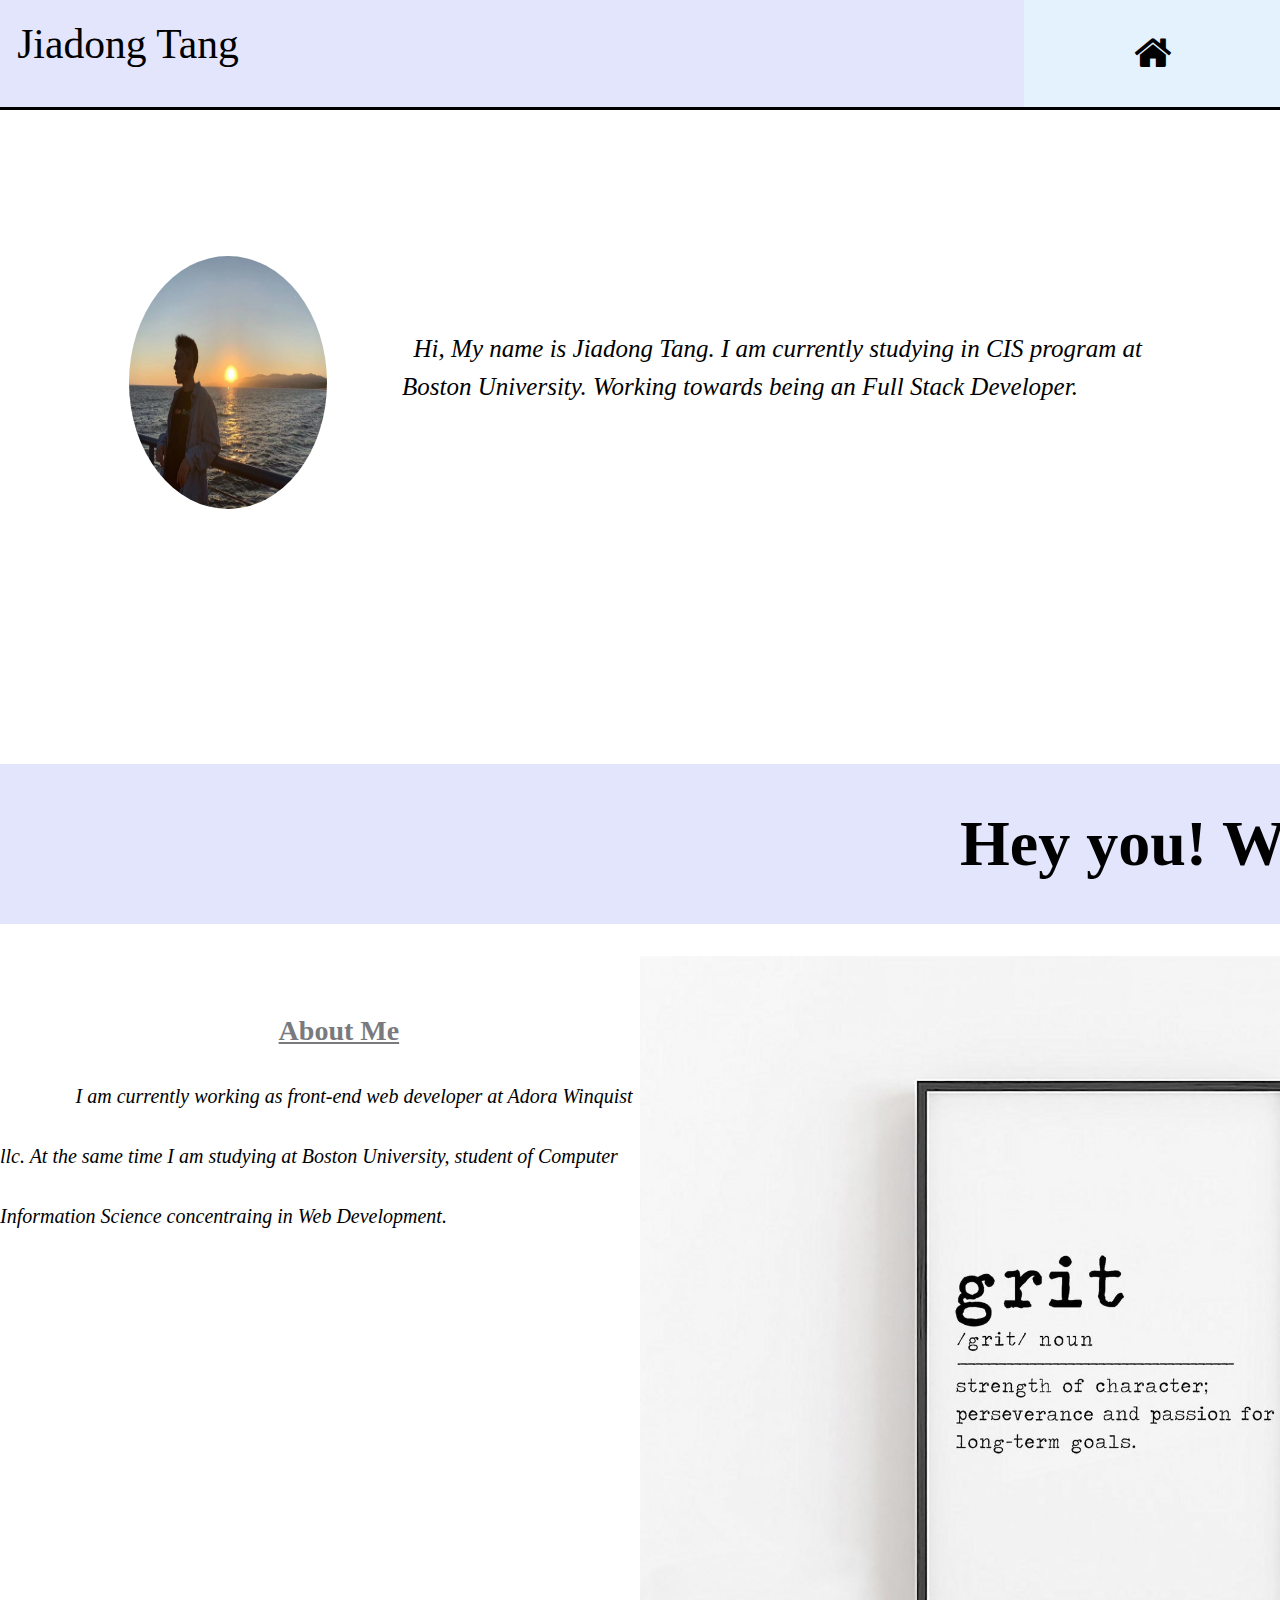
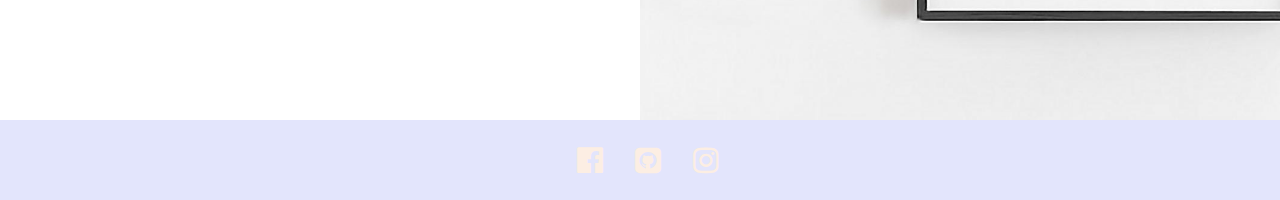
<file: about.html>
<!DOCTYPE html>
<html>
    <meta charset="UTF-8">
    <head> 
        <title>CS601 Portfilio</title>
        <link rel="stylesheet" href="https://cdnjs.cloudflare.com/ajax/libs/font-awesome/4.7.0/css/font-awesome.min.css">
        <link rel="stylesheet" href="css/style.css">
    </head>
    <body>
        <div class="container">
            <div class= "top" id="top">
                <a class="active" href="index.html"><i class="fa fa-home"></i></a> 
                <p>Jiadong Tang</p>
            </div>
            <div class= "content1">

                <img src="img/img1.png">
                <br><br>
                <p>
                    Hi, My name is Jiadong Tang. I am currently studying in CIS program at Boston University. Working towards being an Full Stack Developer. 
                </p>
                
            </div>
            <div class= "content2">
                <div class="inner">
                    <span>Hey you! Welcome</span>
                </div>
                <div class="inner">
                    <span>Hey you! Welcome</span>
                </div>
            </div>
            
            <div class=content3>
                <br><br><br>
                <h1>About Me</h1>
                <p>I am currently working as front-end web developer at Adora Winquist llc. 
                    At the same time I am studying at Boston University, student of Computer Information Science
                    concentraing in Web Development.
                </p>
            </div>
            <div class="content4"></div>
            

            <div class= "footer">
                <a href="https://www.facebook.com/profile.php?id=100069065325228" class="fa fa-facebook-official"></a>
                <a href="https://github.com/junqique?tab=repositories" class="fa fa-github-square"></a>
                <a href="https://www.instagram.com/lemonade3460/" class="fa fa-instagram"></a>
            </div>
            <script src="app/onscroll.js"></script>
        </div>
    </body>
</html>
</file>
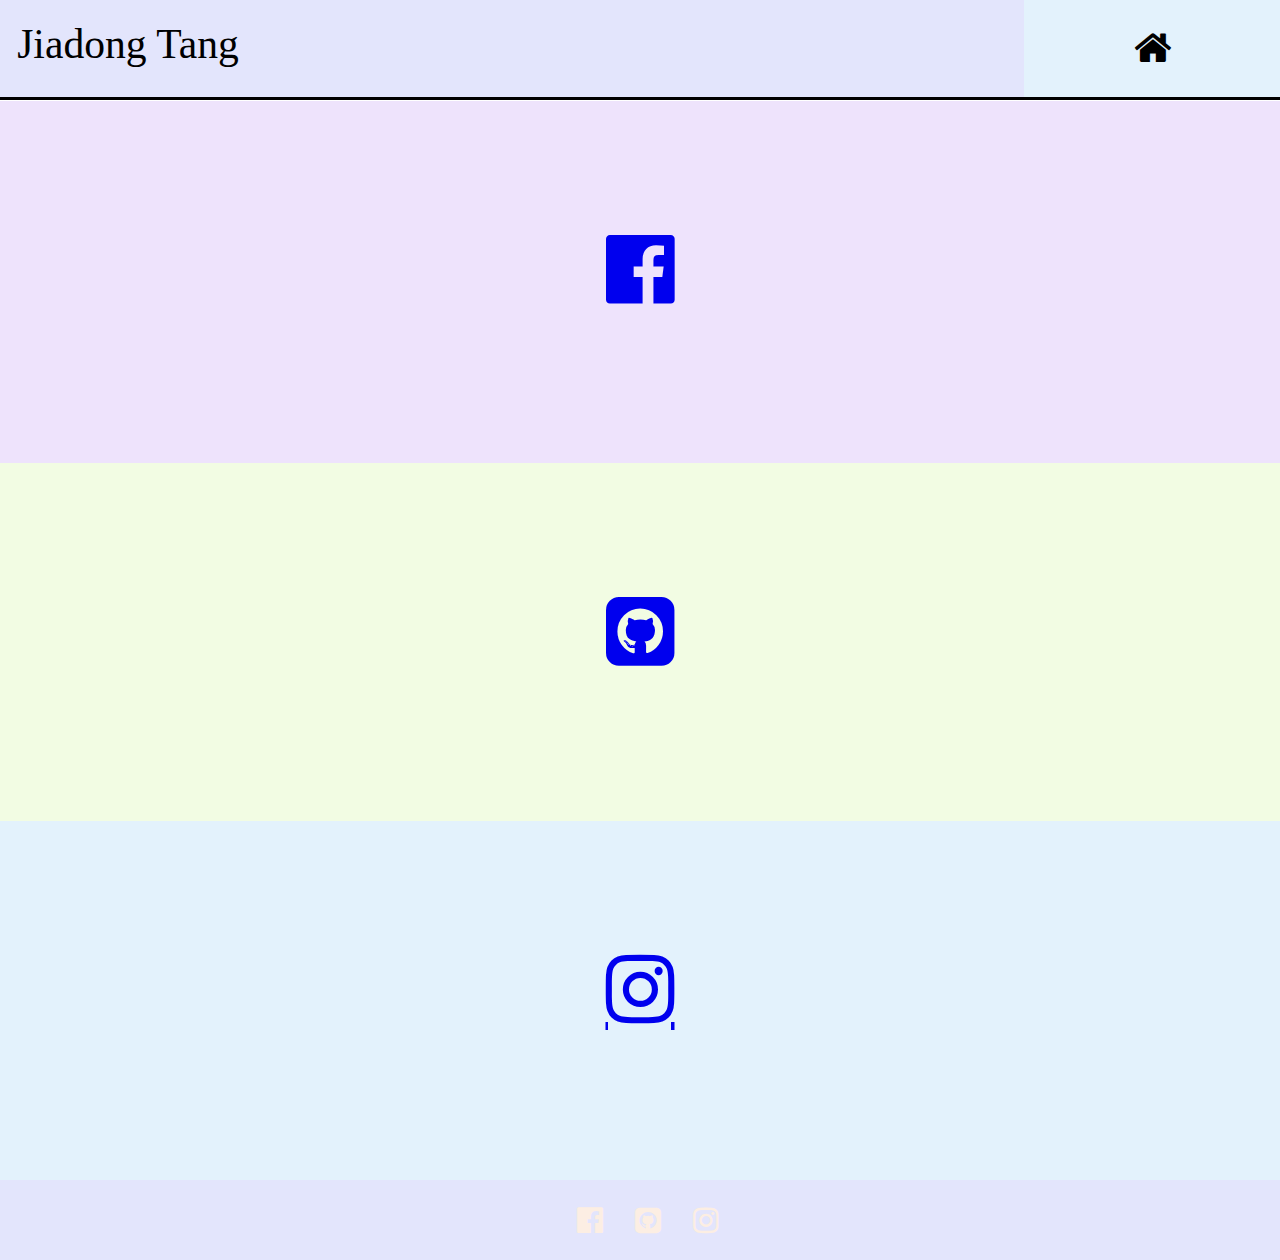
<file: contact.html>
<!DOCTYPE html>
<html>
    <meta charset="UTF-8">
    <head> 
        <title>CS601 Portfilio</title>
        <link rel="stylesheet" href="https://cdnjs.cloudflare.com/ajax/libs/font-awesome/4.7.0/css/font-awesome.min.css">
    </head>
    <body>
        <div class="container">
            <div class= "top" id="top">
                <a class="active" href="index.html"><i class="fa fa-home"></i></a> 
                <p>Jiadong Tang</p>
            </div>
            <div class= "content1">
                <a href="https://www.facebook.com/profile.php?id=100069065325228" class="fa fa-facebook-official"></a>
            </div>
            <div class= "content2">
                <a href="https://github.com/junqique?tab=repositories" class="fa fa-github-square"></a>
            </div>
            
            <div class=content3>
                <a href="https://www.instagram.com/lemonade3460/" class="fa fa-instagram"></a>
            </div>
            
            <div class= "footer">
                <a href="https://www.facebook.com/profile.php?id=100069065325228" class="fa fa-facebook-official"></a>
                <a href="https://github.com/junqique?tab=repositories" class="fa fa-github-square"></a>
                <a href="https://www.instagram.com/lemonade3460/" class="fa fa-instagram"></a>
            </div>
            <script src="app/onscroll.js"></script>
        </div>
    </body>
</html>

<style scoped>
    *{
    margin:0;
    padding: 0;
    box-sizing: border-box;
    }

    body{
        background-color: white;
        justify-content: center;
        font-family: 'Times New Roman', Times, serif;
    }

    .container{
        width: 100%;
        height:140vh;
        margin: auto;
        display: grid;
        grid-template-columns: 1fr 1fr 1fr 1fr;
        grid-template-rows: 0.375fr 1.34fr 1.33fr 1.33fr 0.2fr;
        grid-template-areas: 
        "top top top top"
        "content1 content1 content1 content1"
        "content2 content2 content2 content2"
        "content3 content3 content3 content3"
        "footer footer footer footer";
        position: absolute;
        grid-gap: 0rem;
    }

    .top{
        width: 100%;
        grid-area: top;
        text-align: center;
        background-color:#e3e5fc;
        overflow: auto;
        border-bottom: solid black;
        position: absolute;
        z-index: 1;
    }

    .top a{
        float:right;
        width: 20%;
        text-align: center;
        padding:25px 10px;
        transition: all 0.3s ease;
        font-size: 40px;
        z-index: 1;
    }

    .top a i{
        color:black;
    }


    .top a.active{
        background-color:#e3f2fc;
        color:white;
    }

    .sticky{
        position: fixed;
        top:0;
        width:100%;
    }

    .sticky + .content1 + .content2 + .content3 +.content4 +.footer{
        padding-top:60px;
    }

    .top p{
        float: left;
        width: 20%;
        text-align: center;
        justify-content: center;
        padding:20px 10px;
        font-family: 'Brush Script MT',cursive;
        font-size:2.6rem;
        z-index: 1;
    }

    .content1{
        grid-area: content1;
        text-align: center;
        justify-content: center;
        display: block;
        font-size: 5rem;
        background-color: #eee3fc;
        margin-top: 0;
    }

    .content1 a{
        margin-top: 10%;
    }

    .content2{
        grid-area: content2;
        text-align: center;
        justify-content: center;
        display: block;
        font-size: 5rem;
        background-color: #f2fce3;
    }
    
    .content2 a{
        margin-top: 10%;
    }

    .content3{
        grid-area: content3;
        text-align: center;
        justify-content: center;
        display: block;
        font-size: 5rem;
        background-color: #e3f2fc;
    }

    .content3 a{
        margin-top: 10%;
    }

    .footer{
        grid-area: footer;
        text-align:center;
        background-color: #e3e5fc;

    }

    .footer a{
        padding:20px;
        font-size: 30px;
        width:50px;
        margin:5px 2px;
        text-decoration: none;
        color: #fceee3;
        line-height: 1;
    }

</style>
</file>
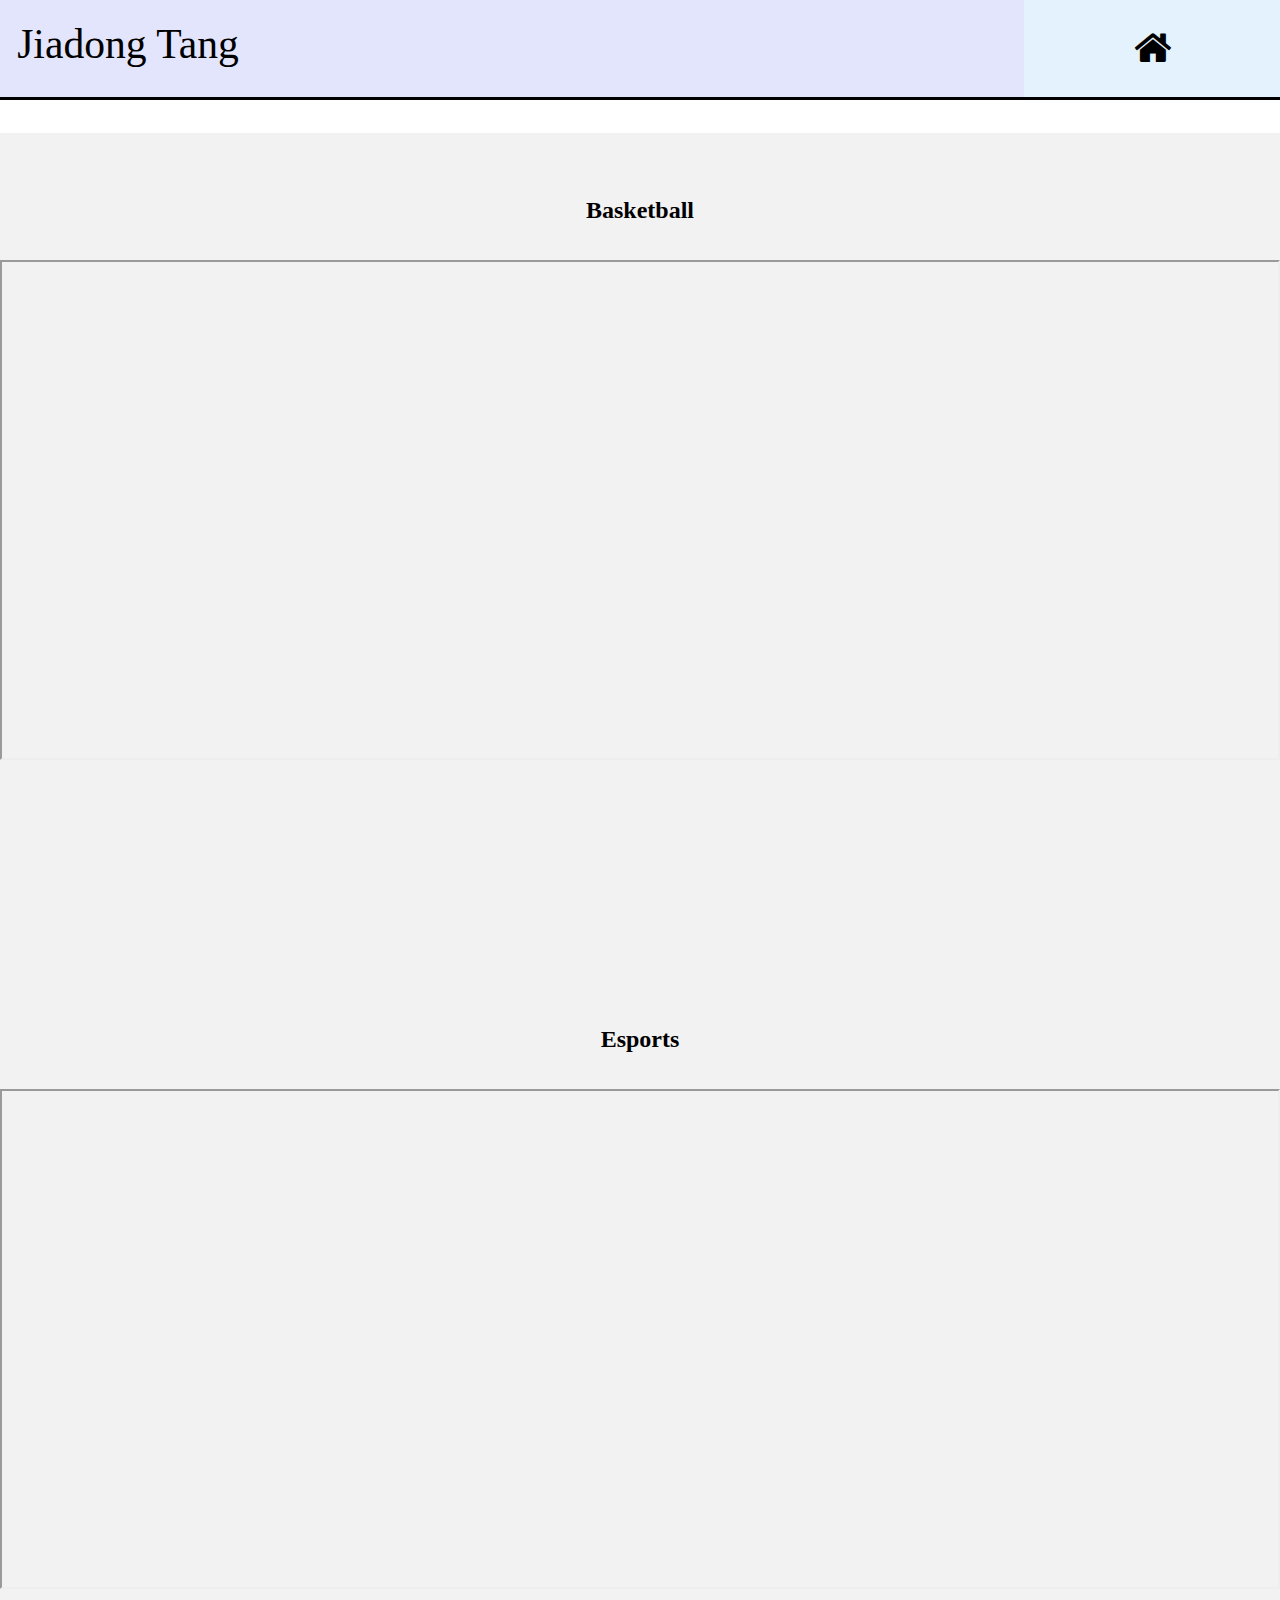
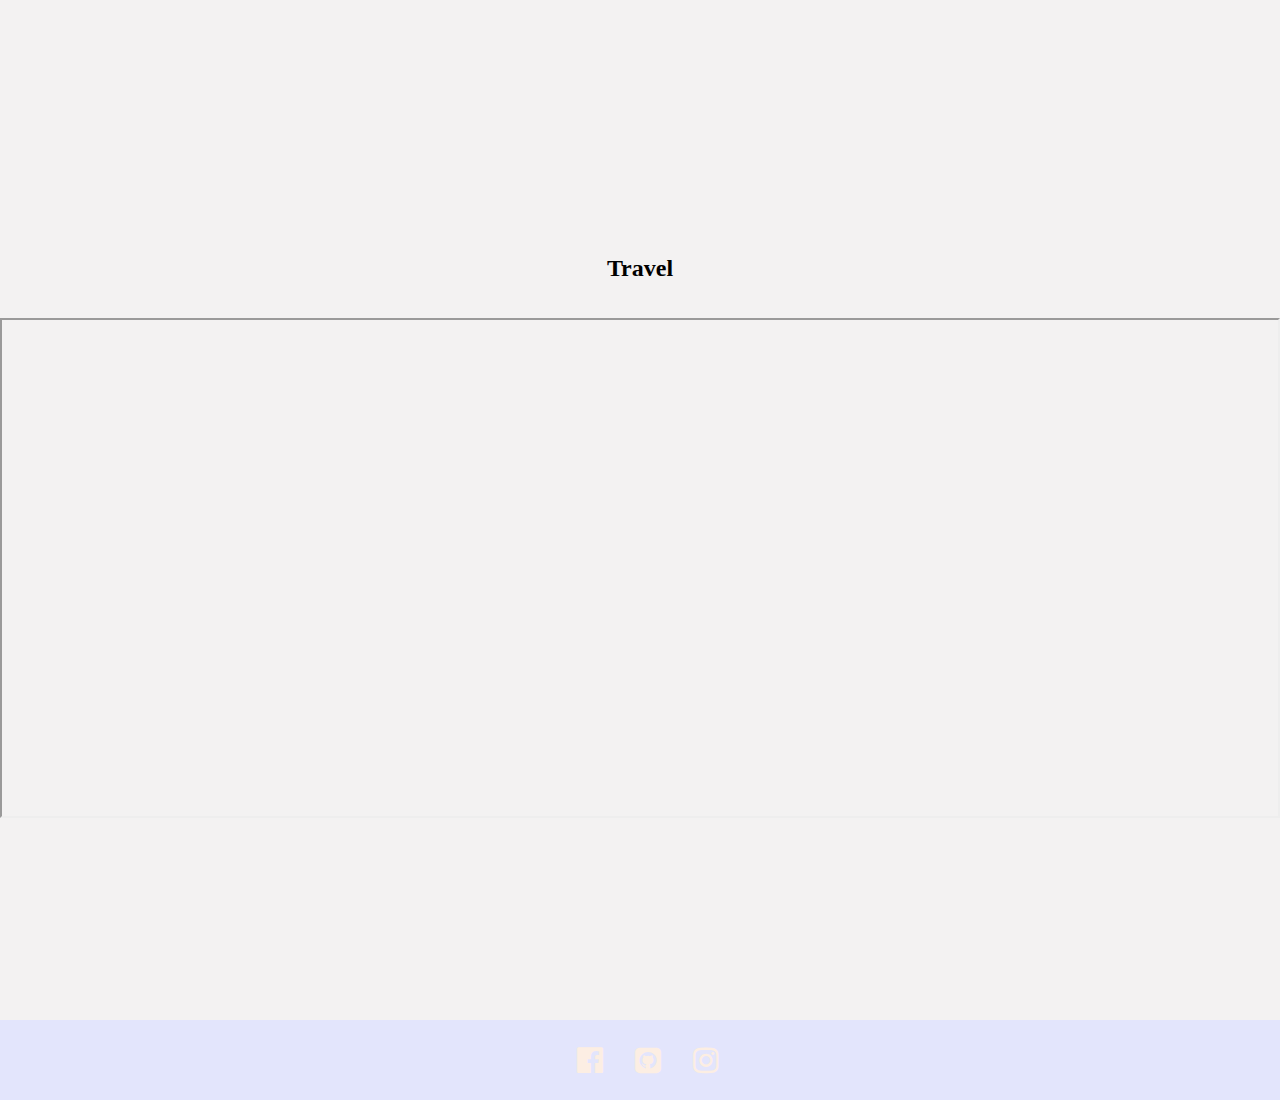
<file: hobbies.html>
<!DOCTYPE html>
<html>
    <meta charset="UTF-8">
    <head> 
        <title>CS601 Portfilio</title>
        <link rel="stylesheet" href="https://cdnjs.cloudflare.com/ajax/libs/font-awesome/4.7.0/css/font-awesome.min.css">
    </head>
    <body>
        <div class="container">
            <div class= "top" id="top">
                <a class="active" href="index.html"><i class="fa fa-home"></i></a> 
                <p>Jiadong Tang</p>
            </div>
            <div class= "content1">
                <h2>Basketball</h2><br><br>
                <p><iframe width="500" height="500" src="https://www.youtube.com/embed/-y2GRN9ozHg"></iframe></p>

            </div>
            <div class=content2>
                <h2>Esports</h2><br><br>
                <p><iframe width="700"height="500"src="https://www.youtube.com/embed/fB8TyLTD7EE"></iframe></p>
            </div>
            <div class="content3">
                <h2>Travel</h2><br><br>
                <p><iframe width="500" height="500" src="https://www.youtube.com/embed/NUDBwBJeKvY"></iframe></p>
            </div>

            

            <div class= "footer">
                <a href="https://www.facebook.com/profile.php?id=100069065325228" class="fa fa-facebook-official"></a>
                <a href="https://github.com/junqique?tab=repositories" class="fa fa-github-square"></a>
                <a href="https://www.instagram.com/lemonade3460/" class="fa fa-instagram"></a>
            </div>

        </div>
        <script src="app/onscroll.js"></script>

    </body>
</html>

<style scoped>
    *{
    margin:0;
    padding: 0;
    box-sizing: border-box;
    }

    body{
        background-color: white;
        justify-content: center;
        font-family: 'Times New Roman', Times, serif;
    }

    .container{
        width: 100%;
        height:300vh;
        margin: auto;
        display: grid;
        grid-template-columns: 1fr 1fr 1fr 1fr;
        grid-template-rows: 0.4fr 2.5fr 2.5fr 2.5fr 0.2fr;
        grid-template-areas: 
        "top top top top"
        "content1 content1 content1 content1"
        "content2 content2 content2 content2"
        "content3 content3 content3 content3"
        "footer footer footer footer";
        position: absolute;
        grid-gap: 0rem;
    }

    .top{
        width: 100%;
        grid-area: top;
        text-align: center;
        background-color:#e3e5fc;
        overflow: auto;
        border-bottom: solid black;
        position: absolute;
        z-index: 1;
    }

    .top a{
        float:right;
        width: 20%;
        text-align: center;
        padding:25px 10px;
        transition: all 0.3s ease;
        font-size: 40px;
        z-index: 1;
    }

    .top a i{
        color:black;
    }


    .top a.active{
        background-color:#e3f2fc;
        color:white;
    }

    .sticky{
        position: fixed;
        top:0;
        width:100%;
    }

    .sticky + .content1 + .content2 + .content3 +.content4 +.footer{
        padding-top:60px;
    }

    .top p{
        float: left;
        width: 20%;
        text-align: center;
        justify-content: center;
        padding:20px 10px;
        font-family: 'Brush Script MT',cursive;
        font-size:2.6rem;
        z-index: 1;
    }

    .content1{
        grid-area: content1;
        /* width: 80%; */
        background-color: rgb(243, 242, 242);
        /* background-color: brown; */
    }

    .content1-img{
        grid-area: content1-img;
        background-image: url(img/basketball-img.jpg);
        display: block;
        background-size: cover;
        background-repeat: no-repeat;
        background-position: center;
    }

    .content1 h2{
        text-align: center;
        position: relative;
        margin-top: 5%;
    }

    .content1 iframe{
       margin-left: auto;
       margin-right: auto;
       position: absolute;
       width: 100%;
    }

    .content2{
        grid-area: content2;
        text-align: center;
        justify-content: center;
        display: block;
        background-color: rgb(243, 242, 242);
    }

    .content2-img{
        grid-area: content2-img;
        background-image: url(img/esport.jpeg);
        display: block;
        background-size: cover;
        background-repeat: no-repeat;
        background-position: center;
        /* width: 100%; */
    }

    .content2 h2{
        text-align: center;
        position: relative;
        margin-top: 5%;
    }

    .content2 iframe{
        width: 100%;
    }

  

    .content3{
        grid-area: content3;
        text-align: center;
        justify-content: center;
        display: block;
        background-color: rgb(243, 242, 242);
    }

    .content3-img{
        grid-area: content3-img;
        background-image: url(img/travel.jpeg);
        display: block;
        background-size: cover;
        background-repeat: no-repeat;
        background-position: center;
    }

    .content3 h2{
        text-align: center;
        position: relative;
        margin-top: 5%;
    }

    .content3 iframe{
      
       width: 100%;
    }


    .footer{
        grid-area: footer;
        text-align:center;
        background-color: #e3e5fc;

    }

    .footer a{
        padding:20px;
        font-size: 30px;
        width:50px;
        margin:5px 2px;
        text-decoration: none;
        color: #fceee3;
        line-height: 1;
    }

</style>
</file>
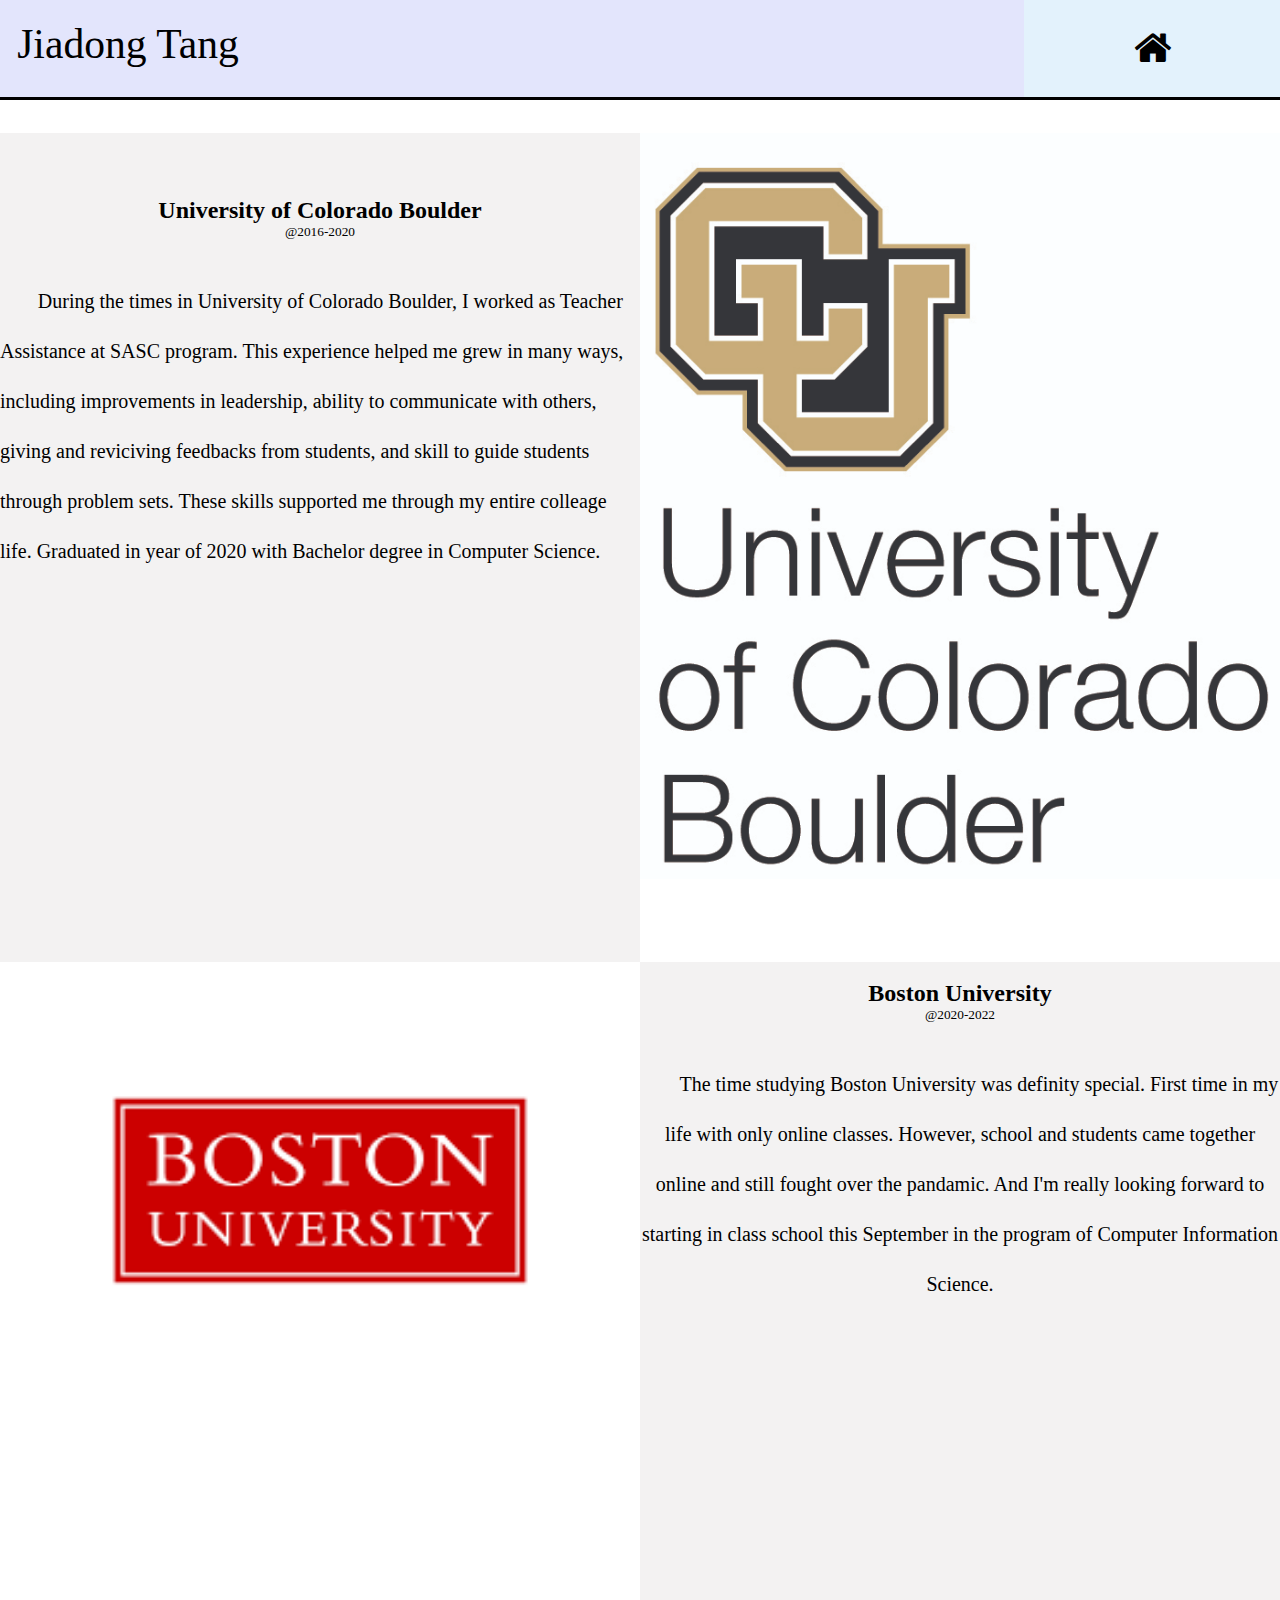
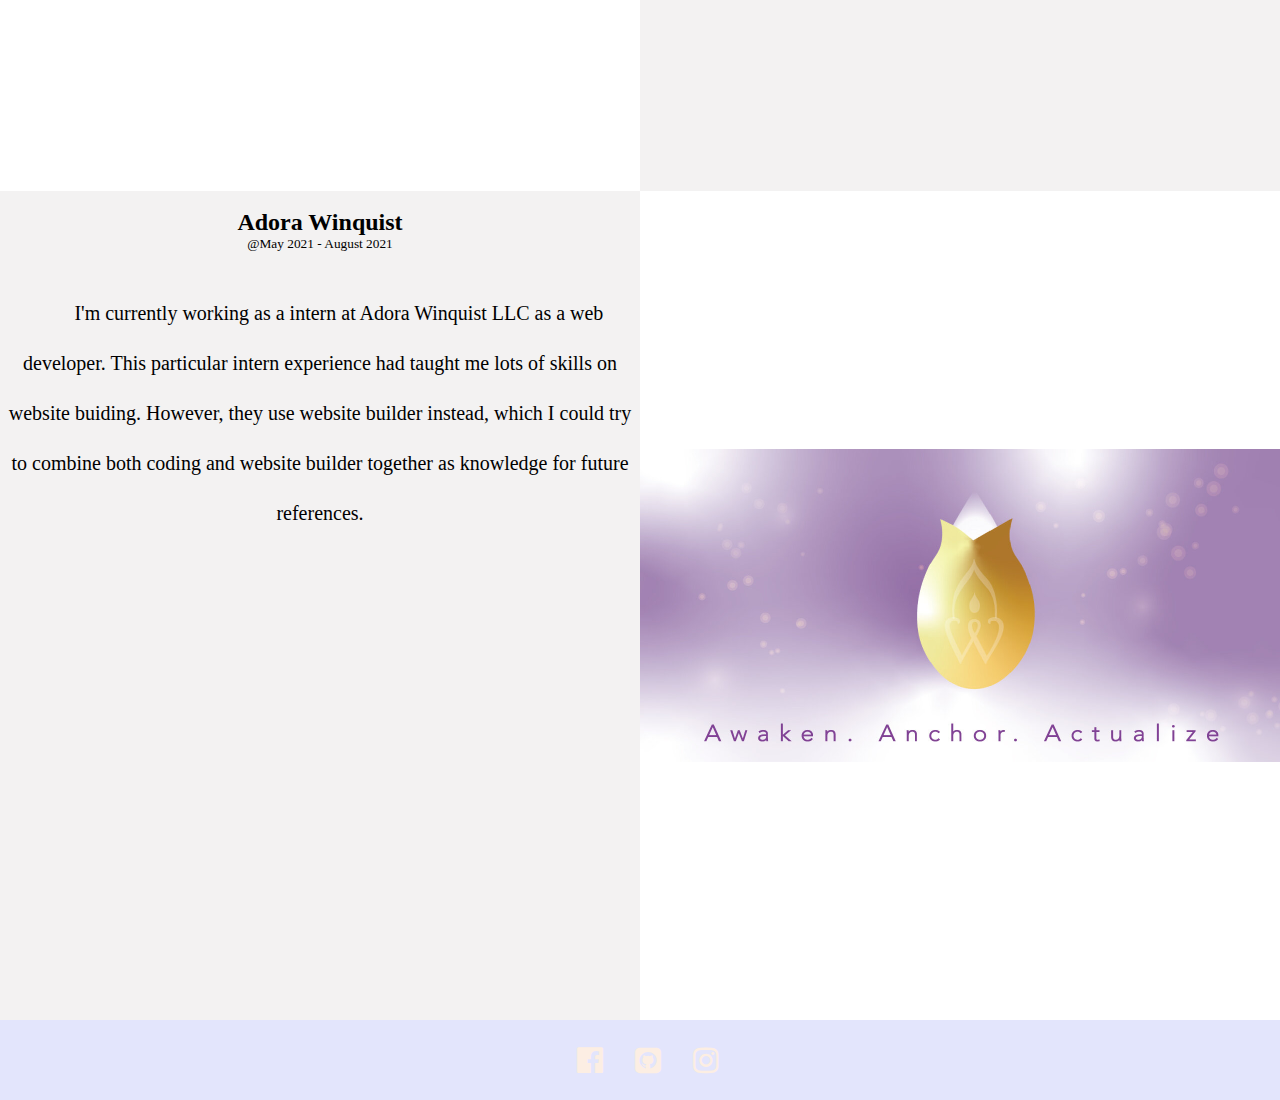
<file: resume.html>
<!DOCTYPE html>
<html>
    <meta charset="UTF-8">
    <head> 
        <title>CS601 Portfilio</title>
        <link rel="stylesheet" href="https://cdnjs.cloudflare.com/ajax/libs/font-awesome/4.7.0/css/font-awesome.min.css">
    </head>
    <body>
        <div class="container">
            <div class= "top" id="top">
                <a class="active" href="index.html"><i class="fa fa-home"></i></a> 
                <p>Jiadong Tang</p>
            </div>
            <div class= "content1">
                <h2>University of Colorado Boulder</h2>
                <small id="year">@2016-2020</small><br><br>
                <p>
                    During the times in University of Colorado Boulder, I worked as Teacher Assistance
                    at SASC program. This experience helped me grew in many ways, including improvements in 
                    leadership, ability to communicate with others, giving and reviciving feedbacks from students,
                    and skill to guide students through problem sets. These skills supported me through my entire
                    colleage life. Graduated in year of 2020 with Bachelor degree in Computer Science.
                    
                </p>

            </div>
            <div class= "content1-img"> </div>
            
            <div class="content2-img"></div>
            <div class=content2>
                <br>
                <h2>Boston University</h2>
                <small id="year">@2020-2022</small><br><br>
                <p>
                    The time studying Boston University was definity special. First time in my life
                    with only online classes. However, school and students came together online and still
                    fought over the pandamic. And I'm really looking forward to starting in class school
                    this September in the program of Computer Information Science.
                </p>
            </div>
            <div class="content3">
                <br>
                <h2>Adora Winquist</h2>
                <small id="year">@May 2021 - August 2021</small><br><br>
                <p>
                    I'm currently working as a intern at Adora Winquist LLC as a web developer.
                    This particular intern experience had taught me lots of skills on website buiding.
                    However, they use website builder instead, which I could try to combine both coding and 
                    website builder together as knowledge for future references.
                </p>
            </div>
            <div class="content3-img"></div>
            

            <div class= "footer">
                <a href="https://www.facebook.com/profile.php?id=100069065325228" class="fa fa-facebook-official"></a>
                <a href="https://github.com/junqique?tab=repositories" class="fa fa-github-square"></a>
                <a href="https://www.instagram.com/lemonade3460/" class="fa fa-instagram"></a>
            </div>

        </div>
        <script src="app/onscroll.js"></script>

    </body>
</html>

<style scoped>
    *{
    margin:0;
    padding: 0;
    box-sizing: border-box;
    }

    body{
        background-color: white;
        justify-content: center;
    }

    .container{
        width: 100%;
        height:300vh;
        margin: auto;
        display: grid;
        grid-template-columns: 1fr 1fr 1fr 1fr;
        grid-template-rows: 0.4fr 2.5fr 2.5fr 2.5fr 0.2fr;
        grid-template-areas: 
        "top top top top"
        "content1 content1 content1-img content1-img"
        "content2-img content2-img content2 content2"
        "content3 content3 content3-img content3-img"
        "footer footer footer footer";
        position: absolute;
        grid-gap: 0rem;
    }

    .top{
        width: 100%;
        grid-area: top;
        text-align: center;
        background-color:#e3e5fc;
        overflow: auto;
        border-bottom: solid black;
        position: absolute;
        z-index: 1;
    }

    .top a{
        float:right;
        width: 20%;
        text-align: center;
        padding:25px 10px;
        transition: all 0.3s ease;
        font-size: 40px;
        z-index: 1;
    }

    .top a i{
        color:black;
    }


    .top a.active{
        background-color:#e3f2fc;
        color:white;
    }

    .sticky{
        position: fixed;
        top:0;
        width:100%;
    }

    .sticky + .content1 + .content2 + .content3 +.content4 +.footer{
        padding-top:60px;
    }

    .top p{
        float: left;
        width: 20%;
        text-align: center;
        justify-content: center;
        padding:20px 10px;
        font-family: 'Brush Script MT',cursive;
        font-size:2.6rem;
        z-index: 1;
    }

    .content1{
        grid-area: content1;
        /* width: 80%; */
        background-color: rgb(243, 242, 242);
        margin-top: 0;
        /* background-color: brown; */
    }

    .content1 h2{
        margin-top: 10%;
        text-align: center;
        position: relative;
    }

    .content1 p{
        text-indent: 1cm;
        display: block;
        line-height: 2.5;
        align-items: center;
        justify-content: center;
        height: auto;
        position: relative;
        font-family: 'Times New Roman', Times, serif;
        font-size:20px;
        
    }

    #year{
        display: block;
        text-align: center;
    }

    .content1-img{
        grid-area: content1-img;
        background-image:url(img/CU-Logo-2.png);
        background-size: contain;
        background-repeat: no-repeat;

    }

    .content2{
        grid-area: content2;
        text-align: center;
        justify-content: center;
        display: block;
        background-color: rgb(243, 242, 242);
    }

    .content2 h2{
        
        text-align: center;
        position: relative;
    }

    .content2 p{
        text-indent: 1cm;
        display: block;
        line-height: 2.5;
        align-items: center;
        justify-content: center;
        height: auto;
        position: relative;
        font-family: 'Times New Roman', Times, serif;
        font-size:20px;
        
    }

    .content2-img{
        grid-area: content2-img;
        background-image: url(img/logo.png);
        background-size: contain;
        background-repeat: no-repeat;
        
        /* width: 100%; */
    }

    .content3{
        grid-area: content3;
        text-align: center;
        justify-content: center;
        display: block;
        background-color: rgb(243, 242, 242);
    }

    .content3-img{
        grid-area: content3-img;
        background-image: url(img/intern.jpeg);
        background-size:contain;
        background-repeat: no-repeat;
        background-position: center;
    }

    .content3 p{
        text-indent: 1cm;
        display: block;
        line-height: 2.5;
        align-items: center;
        justify-content: center;
        height: auto;
        position: relative;
        font-family: 'Times New Roman', Times, serif;
        font-size:20px;
        
    }

    .footer{
        grid-area: footer;
        text-align:center;
        background-color: #e3e5fc;

    }

    .footer a{
        padding:20px;
        font-size: 30px;
        width:50px;
        margin:5px 2px;
        text-decoration: none;
        color: #fceee3;
        line-height: 1;
    }

</style>
</file>
<file: css/style.css>
*{
    margin:0;
    padding: 0;
    box-sizing: border-box;
}

body{
    background-color: white;
    justify-content: center;
}

.container{
    width: 100%;
    height:200vh;
    margin: auto;
    display: grid;
    grid-template-columns: 1fr 1fr 1fr 1fr;
    grid-template-rows: 0.4fr 0.8fr 0.3fr 1.2fr 0.1fr;
    grid-template-areas: 
    "top top top top"
    "content1 content1 content1 content1"
    "content2 content2 content2 content2"
    "content3 content3 content4 content4"
    "footer footer footer footer";
    grid-gap:0rem;
}

.top{
    width: 100%;
    grid-area: top;
    text-align: center;
    background-color:#e3e5fc;
    overflow: auto;
    border-bottom: solid black;
    position: absolute;
    z-index: 500;
}

.top a{
    float:right;
    width: 20%;
    text-align: center;
    padding:30px 10px;
    transition: all 0.3s ease;
    font-size: 40px;
}

.top a i{
    color:black;
}


.top a.active{
    background-color:#e3f2fc;
    color:white;
}

.sticky{
    position: fixed;
    top:0;
    width:100%;
}

.sticky + .content1 + .content2 + .content3 +.content4 +.footer{
    padding-top:60px;
}

.top p{
    float: left;
    width: 20%;
    text-align: center;
    justify-content: center;
    padding:20px 10px;
    font-family: 'Brush Script MT',cursive;
    font-size:2.6rem;
}



.content1{
    grid-area: content1;
    text-align: center;
    justify-content: center;
    text-indent:2cm;
    line-height: 1cm;
    width:80%;
    height: 100%;
    margin:auto;
    position:static;
}

.content1 p{
    font-family:'Times New Roman', Times, serif;
    font-size: 25px;
    font-style: italic;
}

.content1 img{
    float: left;
    justify-content: center;
    display: flex;
    padding:1px;
    width:12.5rem;
    height: 50%;
    border-radius: 50%;
}


.content2{
    grid-area: content2;
    text-align: center;
    justify-content: center;
    /* border-top: black solid; */
    display: flex;
    float: left;
    /* background-color: #555; */
}


.content2 .inner {
	width: 100rem;
	height: 160px;
	line-height: 160px;
	font-size: 4em;
	font-family: sans-serif;
	font-weight: bold;
	white-space: nowrap;
    overflow: hidden;
    
}

.content2 .inner:first-child {
	background-color: #e3e5fc;
    color: white;
    font-family: 'Brush Script MT',cursive;
	transform-origin: center;
	/* transform: perspective(100px) rotateY(-15deg); */
}

.content2 .inner:last-child {
	background-color: #e3e5fd;
    color: black;
    font-family: 'Brush Script MT',cursive;
	transform-origin: left;
	/* transform: perspective(100px) rotateY(15deg); */
}

.content2 .inner span {
	position: absolute;
	animation: marquee 10s linear infinite;
}

.content2 .inner:first-child span {
	animation-delay: 5s;
	left: -100%;
}

@keyframes marquee {
	from {
		left: 100%;
	}

	to {
		left: -100%;
	}
}

.content3{
    grid-area: content3;
    /* background-color: coral; */
}

.content3 h1{
    text-indent: 1cm;
    font-size: 28px;
    height: 3.5rem;
    line-height: 1.5;
    text-align: center;
    color: #797a7e;
    text-decoration: underline;
    font-weight: bold;
    font-family:Cambria, Cochin, Georgia, Times, 'Times New Roman', serif;
    /* background-color: cadetblue; */
}

.content3 h3{
    height:100%;
    line-height: 3.5;
    font-size: 25px;
    text-indent: 2cm;
    color: #797a7e;
    /* background-color: coral; */
}

.content3 p{
    text-indent: 2cm;
    line-height: 3;
    font-family:'Times New Roman', Times, serif;
    font-size: 20px;
    font-style: italic;
}


.content4{
    grid-area: content4;
    background-image: url(../img/img.jpg);
    background-size: cover;
}

.footer{
    grid-area: footer;
    text-align:center;
    background-color: #e3e5fc;

}

.footer a{
    padding:20px;
    font-size: 30px;
    width:50px;
    margin:5px 2px;
    text-decoration: none;
    color: #fceee3;
    line-height: 1;
}
</file>
